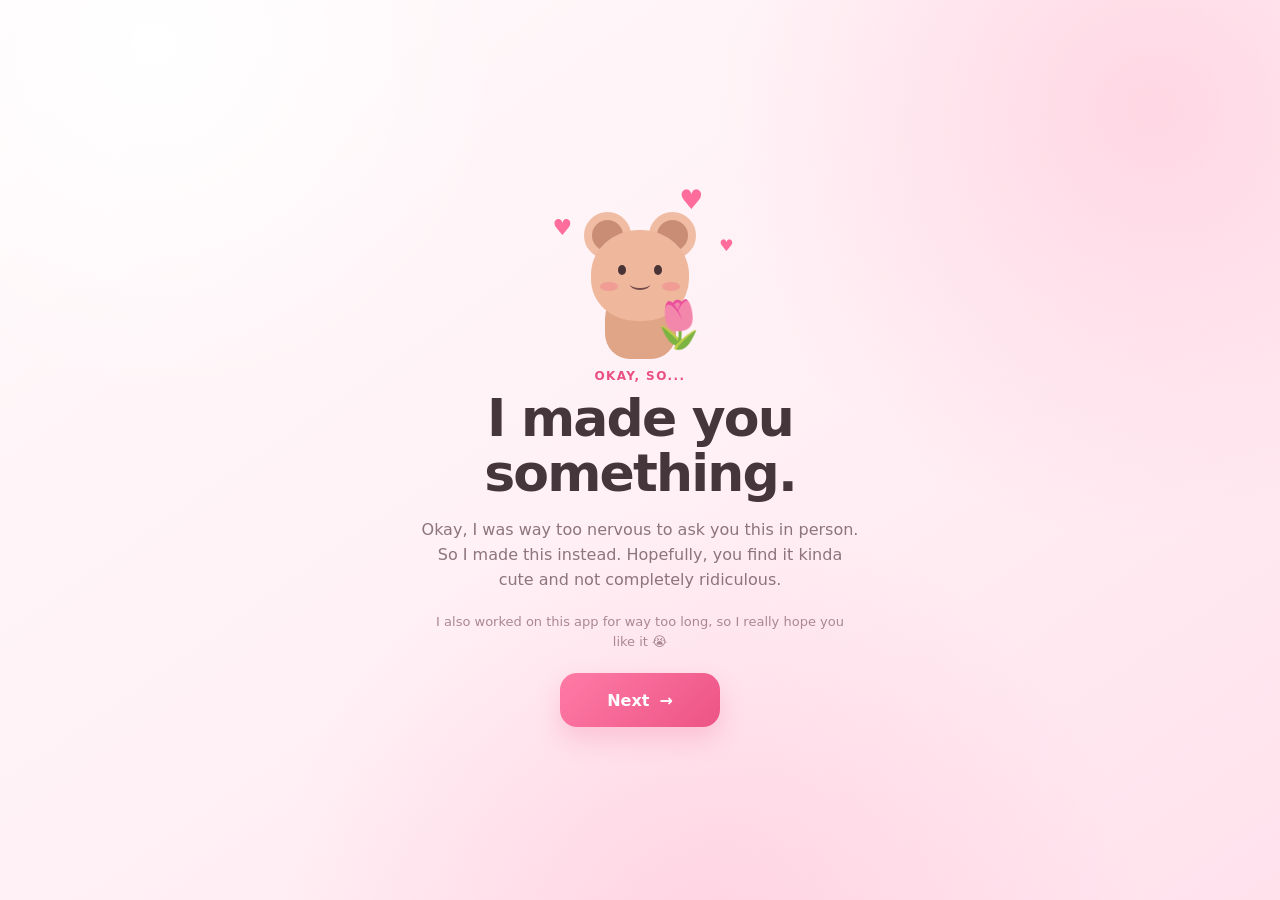
<file: index.html>
<!doctype html><html lang="en"><head><meta charset="utf-8"><meta name="viewport" content="width=device-width,initial-scale=1,viewport-fit=cover"><meta name="theme-color" content="#fff5f8"><title>I made you something :)</title><link rel="stylesheet" href="style.css"></head><body><div class="ambient" aria-hidden="true"><span>♡</span><span>♥</span><span>♡</span><span>♥</span><span>♡</span><span>♥</span></div><main class="app-shell">
<section class="screen active" id="introScreen"><div class="content"><div class="bear-art" aria-hidden="true"><span class="floating-heart fh1">♥</span><span class="floating-heart fh2">♥</span><span class="floating-heart fh3">♥</span><div class="bear"><div class="ear left"></div><div class="ear right"></div><div class="face"><i class="eye left-eye"></i><i class="eye right-eye"></i><i class="blush left-blush"></i><i class="blush right-blush"></i><i class="mouth"></i></div><div class="body"></div><div class="flower">🌷</div></div></div><p class="eyebrow">okay, so...</p><h1>I made you something.</h1><p class="lead">Okay, I was way too nervous to ask you this in person. So I made this instead. Hopefully, you find it kinda cute and not completely ridiculous.</p><p class="soft-copy">I also worked on this app for way too long, so I really hope you like it 😭</p><button class="primary-btn" data-next="questionScreen" type="button">Next <span>→</span></button></div></section>
<section class="screen" id="questionScreen"><div class="content"><div class="question-bear-wrap" id="questionBear" aria-hidden="true">
  <div class="question-bear">
    <div class="qb-ear qb-left"></div>
    <div class="qb-ear qb-right"></div>
    <div class="qb-face">
      <i class="qb-eye qb-eye-left"></i>
      <i class="qb-eye qb-eye-right"></i>
      <i class="qb-blush qb-blush-left"></i>
      <i class="qb-blush qb-blush-right"></i>
      <i class="qb-mouth"></i>
      <i class="tear tear-left"></i>
      <i class="tear tear-right"></i>
    </div>
    <div class="qb-body"></div>
    <div class="qb-heart">💗</div>
  </div>
  <div class="tear-heart-pool" aria-hidden="true">
    <span class="pool-heart p1">💧</span>
    <span class="pool-heart p2">💧</span>
    <span class="pool-heart p3">💧</span>
    <span class="pool-heart p4">💧</span>
    <span class="pool-heart p5">💧</span>
    <span class="pool-heart p6">💧</span>
    <span class="heart-outline">♡</span>
  </div>
</div><p class="eyebrow">the actual question...</p><h1>Will you come to Formal with me? 💕</h1><p class="lead">I thought it would be really nice to go together :)</p><div class="choice-zone"><button class="answer yes-btn" id="yesBtn" type="button">Yes 💗</button><button class="answer no-btn" id="noBtn" type="button">No 🙈</button></div><p class="micro-copy" id="noMessage" aria-live="polite">I wanted to ask you properly ♡</p></div></section>
<section class="screen" id="yesScreen"><div class="content"><div class="reaction-sticker">😂💗</div><p class="eyebrow">wait...</p><h1>Wait... actually?</h1><p class="big-line">You just made my day.</p><div class="message-card"><p>I just thought it would be really nice to go there together.</p><p>Once we’re there, we can hang out with our friends and just enjoy the night :)</p></div><p class="lead">I’ll message you a few days before Formal so we can figure out what time to go.</p><p class="soft-copy">Seriously though, I’m really glad you said yes 💕</p><p class="send-status" id="yesSendStatus" aria-live="polite"></p></div></section>
    <!-- FINAL NO -->
    <section class="screen" id="noFinalScreen" data-screen="no-final">
      <div class="content">
        <div class="finish-emoji" aria-hidden="true">🧸🤍</div>
        <p class="eyebrow">okay, fair enough</p>
        <h1>Okay, fair enough.</h1>

        <div class="message-card">
          <p>I hope you at least thought the app was kinda cute. I really didn’t mean to make you uncomfortable or make anything weird.</p>
          <p>I just thought it could be nice to get to know each other a bit better and maybe go to Formal together.</p>
          <p>I knew there was a pretty good chance you might say no, but I thought I’d shoot my shot anyway 😭</p>
          <p>We don’t talk heaps because I get pretty shy and overthink my English, especially when I’m worried I’ll say something dumb.</p>
        </div>

        <p class="lead">Anyway, I hope you liked the app a little. Have a good day :)</p>
        <p class="send-status" id="noSendStatus" aria-live="polite"></p>
      </div>
    </section>

  </main><script src="config.js"></script><script src="script.js"></script></body></html>
</file>
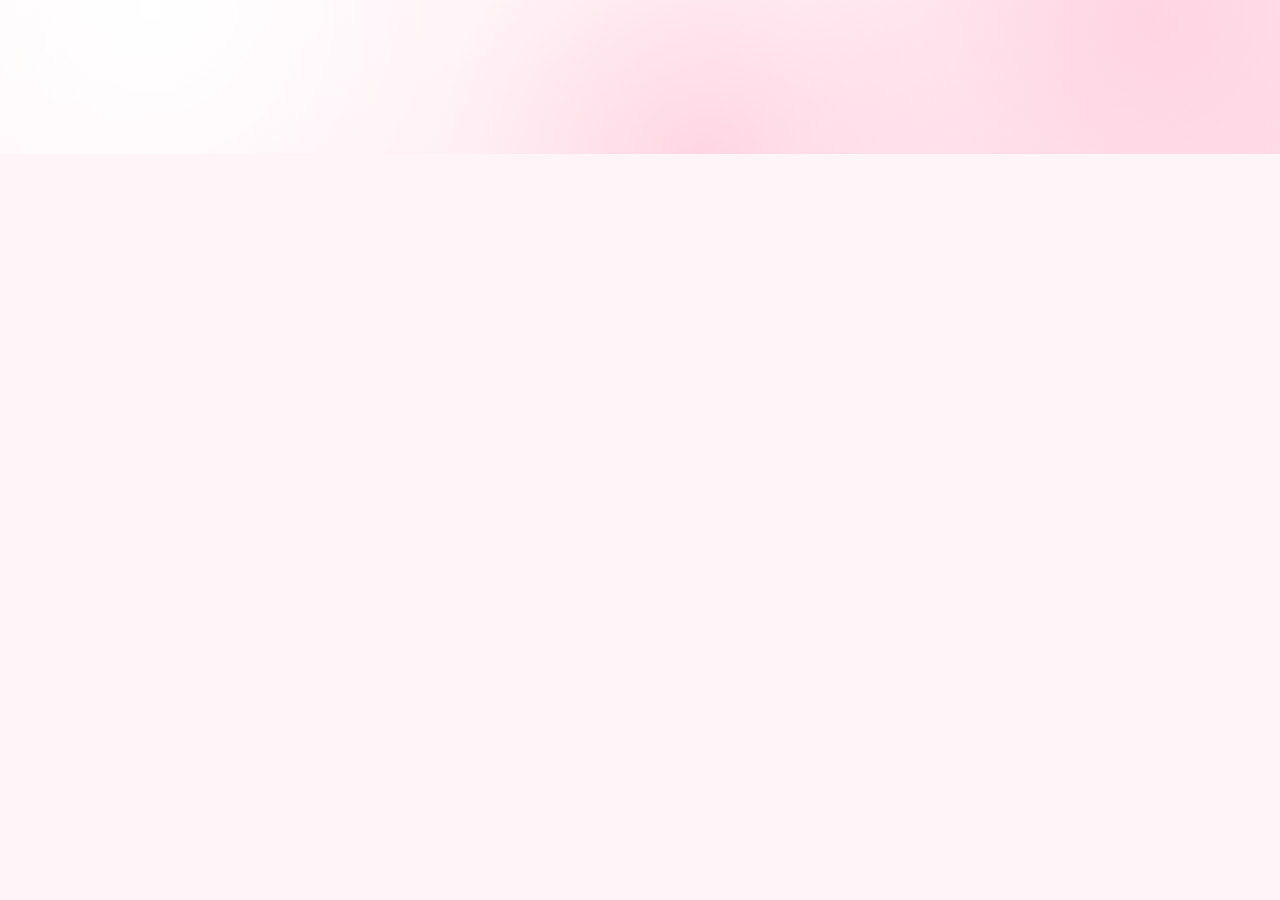
<file: yes.html>
<!doctype html><html lang="en"><head><meta charset="utf-8"><meta name="viewport" content="width=device-width,initial-scale=1,viewport-fit=cover"><meta name="theme-color" content="#fff3f7"><title>YAYYY 💕</title><link rel="stylesheet" href="style.css"></head><body><canvas id="confetti"></canvas><main class="screen"><section class="invite yes-view"><div class="celebrate">🧸 <span>💞</span> 🧸</div><h1>YAYYY!! 💕</h1><p class="sub">I’m genuinely so happy you said yes.</p><section class="pickup"><p class="mini">ONE LAST THING</p><h2>What time should I pick you up? 🚗💗</h2><p class="helper">Approximate is totally fine.</p><div id="pickupForm"><label for="pickupTime">Pickup time</label><div class="time-wrap"><input id="pickupTime" type="time" required></div><button class="send" id="submitTime" type="button">Send my time 💌</button></div><div class="done" id="successMessage" hidden><div>💞</div><h2>Perfect!</h2><p id="successText">I’ll see you then ♡</p></div></section><p class="status" id="notificationStatus" aria-live="polite"></p></section></main><script src="config.js"></script><script src="script.js"></script></body></html>
</file>
<file: style.css>
*{box-sizing:border-box}:root{--bg:#fff5f8;--pink:#ff6d9c;--pink-dark:#ea4f82;--pink-soft:#ffe6ef;--text:#44363b;--muted:#8d747d;--card:rgba(255,255,255,.78);--border:rgba(209,112,144,.18)}html,body{margin:0;min-height:100%;background:var(--bg)}body{color:var(--text);overflow-x:hidden;font-family:Roboto,system-ui,-apple-system,BlinkMacSystemFont,"Segoe UI",sans-serif;-webkit-font-smoothing:antialiased;background:radial-gradient(circle at 12% 5%,rgba(255,255,255,.98),transparent 25%),radial-gradient(circle at 90% 12%,rgba(255,205,221,.72),transparent 31%),radial-gradient(circle at 55% 105%,rgba(255,190,211,.50),transparent 37%),linear-gradient(145deg,#fffafb 0%,#fff0f5 55%,#ffe1ec 100%)}button,input{font:inherit}button{touch-action:manipulation;-webkit-tap-highlight-color:transparent}.app-shell{position:relative;width:100%;min-height:100vh;min-height:100dvh}.screen{display:none;width:100%;min-height:100vh;min-height:100dvh;place-items:center;padding:max(22px,env(safe-area-inset-top)) 18px max(26px,env(safe-area-inset-bottom))}.screen.active{display:grid;animation:screenIn .34s cubic-bezier(.2,.8,.2,1)}.content{width:min(100%,500px);margin:0 auto;text-align:center}.ambient{position:fixed;inset:0;pointer-events:none;overflow:hidden}.ambient span{position:absolute;bottom:-50px;color:rgba(241,90,138,.14);animation:rise linear infinite}.ambient span:nth-child(1){left:7%;font-size:22px;animation-duration:12s}.ambient span:nth-child(2){left:22%;font-size:31px;animation-duration:15s;animation-delay:3s}.ambient span:nth-child(3){left:43%;font-size:17px;animation-duration:11s;animation-delay:6s}.ambient span:nth-child(4){left:62%;font-size:27px;animation-duration:14s;animation-delay:1s}.ambient span:nth-child(5){left:78%;font-size:18px;animation-duration:12s;animation-delay:7s}.ambient span:nth-child(6){left:91%;font-size:25px;animation-duration:16s;animation-delay:4s}.bear-art{position:relative;width:215px;height:190px;margin:0 auto 10px}.bear{position:absolute;left:50%;bottom:0;width:128px;height:155px;transform:translateX(-50%);animation:bob 2s ease-in-out infinite}.ear{position:absolute;top:8px;width:47px;height:47px;border-radius:50%;background:#c98d75;border:8px solid #f0bca4}.ear.left{left:8px}.ear.right{right:8px}.face{position:absolute;z-index:2;left:15px;top:26px;width:98px;height:91px;border-radius:49% 49% 46% 46%;background:#efb89c}.body{position:absolute;left:29px;bottom:0;width:71px;height:73px;border-radius:45% 45% 35% 35%;background:#e0a486}.eye{position:absolute;top:35px;width:8px;height:10px;border-radius:50%;background:#493337}.left-eye{left:27px}.right-eye{right:27px}.blush{position:absolute;top:52px;width:18px;height:9px;border-radius:50%;background:rgba(245,93,132,.30)}.left-blush{left:9px}.right-blush{right:9px}.mouth{position:absolute;left:50%;top:48px;width:21px;height:12px;transform:translateX(-50%);border-bottom:2px solid #744a4a;border-radius:0 0 50% 50%}.flower{position:absolute;z-index:4;right:-3px;bottom:8px;font-size:46px;transform-origin:bottom center;animation:wiggle 1.5s ease-in-out infinite}.floating-heart{position:absolute;color:var(--pink);animation:heartFloat 1.7s ease-in-out infinite}.fh1{left:20px;top:46px;font-size:22px}.fh2{right:14px;top:67px;font-size:16px;animation-delay:.35s}.fh3{right:44px;top:15px;font-size:27px;animation-delay:.7s}.eyebrow{margin:0 0 8px;color:var(--pink-dark);font-size:12px;font-weight:800;letter-spacing:.12em;text-transform:uppercase}h1{max-width:480px;margin:0 auto;font-size:clamp(34px,9vw,52px);line-height:1.06;letter-spacing:-.035em;font-weight:800}.lead{max-width:440px;margin:17px auto 20px;color:var(--muted);font-size:16px;line-height:1.55;font-weight:500}.soft-copy{max-width:420px;margin:0 auto 22px;color:#aa8793;font-size:13px;line-height:1.5}.primary-btn{display:inline-flex;min-width:160px;min-height:54px;align-items:center;justify-content:center;gap:10px;padding:14px 24px;border:0;border-radius:17px;color:#fff;background:linear-gradient(135deg,#ff7aa6,#ec5486);box-shadow:0 12px 26px rgba(236,84,134,.22);font-size:16px;font-weight:800;cursor:pointer}.primary-btn.full{width:100%;margin-top:14px}.primary-btn:active{transform:scale(.98)}.mini-bear,.emoji-top,.reaction-sticker,.finish-emoji{margin-bottom:18px;font-size:72px;line-height:1}.reaction-sticker{font-size:64px}.big-line{margin:12px 0 22px;color:var(--pink-dark);font-size:22px;font-weight:800}.choice-zone{min-height:100px;display:flex;align-items:center;justify-content:center;gap:14px}.answer{min-width:116px;min-height:53px;padding:13px 22px;border:0;border-radius:16px;font-size:17px;font-weight:800;cursor:pointer;transform-origin:center;transition:transform .25s ease,opacity .2s ease,box-shadow .2s ease}.yes-btn{color:#fff;background:linear-gradient(135deg,#ff79a4,#ed5587);box-shadow:0 10px 24px rgba(237,85,135,.22)}.no-btn{color:#67525a;background:#f2f1f2;border:1px solid rgba(99,77,86,.06)}.micro-copy{min-height:22px;margin:3px 0 0;color:#a98b95;font-size:13px}.message-card{width:100%;margin:22px auto;padding:20px 18px;border:1px solid var(--border);border-radius:22px;background:var(--card);backdrop-filter:blur(14px)}.message-card p{margin:0;color:#725b64;font-size:15px;line-height:1.6}.message-card p+p{margin-top:12px}.stacked-options{display:grid;gap:12px;margin-top:22px}.option-card{width:100%;min-height:78px;display:grid;grid-template-columns:48px 1fr auto;gap:13px;align-items:center;padding:14px 15px;border:1px solid var(--border);border-radius:20px;color:var(--text);background:rgba(255,255,255,.78);text-align:left;cursor:pointer}.option-card:active{transform:scale(.99)}.option-icon{display:grid;width:46px;height:46px;place-items:center;border-radius:14px;background:var(--pink-soft);font-size:22px}.option-card strong{display:block;margin-bottom:3px;font-size:15px}.option-card small{color:var(--muted);font-size:12px}.arrow{color:var(--pink-dark);font-size:21px}.field-label{display:block;margin:23px 0 7px;color:#725c64;text-align:left;font-size:12px;font-weight:800}.field-wrap{display:flex;width:100%;min-width:0;align-items:center;padding:14px 15px;border:1.5px solid #ffd1df;border-radius:16px;background:#fffafd}.field-wrap:focus-within{border-color:#ff87ac;box-shadow:0 0 0 4px rgba(255,135,172,.11)}.field-wrap input{display:block;width:100%;min-width:0;padding:0;border:0;outline:0;color:var(--text);background:transparent;font-size:16px}.time-field input{font-size:18px;font-weight:800}.validation,.send-status{min-height:20px;margin:11px 0 0;color:#a17e8a;font-size:12px}.summary-card{display:grid;gap:10px;margin:22px 0}.summary-card div{padding:14px 15px;border:1px solid var(--border);border-radius:18px;background:rgba(255,255,255,.72);text-align:left}.summary-card span{display:block;margin-bottom:5px;color:var(--muted);font-size:11px;font-weight:800;text-transform:uppercase;letter-spacing:.08em}.summary-card strong{display:block;overflow-wrap:anywhere;font-size:15px}@keyframes screenIn{from{opacity:0;transform:translateY(8px)}to{opacity:1;transform:none}}@keyframes bob{0%,100%{transform:translateX(-50%) translateY(0)}50%{transform:translateX(-50%) translateY(-7px)}}@keyframes wiggle{0%,100%{transform:rotate(8deg)}50%{transform:rotate(18deg)}}@keyframes heartFloat{0%,100%{transform:translateY(0);opacity:.6}50%{transform:translateY(-8px);opacity:1}}@keyframes rise{from{transform:translateY(0);opacity:0}15%{opacity:.7}85%{opacity:.5}to{transform:translateY(-115vh) rotate(45deg);opacity:0}}@media(max-width:390px){.screen{padding-left:14px;padding-right:14px}.bear-art{transform:scale(.92);margin-top:-6px;margin-bottom:0}.choice-zone{gap:10px}.answer{min-width:105px;padding:12px 17px}.mini-bear,.emoji-top{font-size:64px}}@media(max-height:720px) and (orientation:portrait){.bear-art{transform:scale(.83);margin-top:-18px;margin-bottom:-14px}.lead{margin-top:12px;margin-bottom:15px}.soft-copy{margin-bottom:16px}}@media(prefers-reduced-motion:reduce){*,*::before,*::after{animation-duration:.001ms!important;animation-iteration-count:1!important}}
/* Question bear: turns into a crying bear after the 5th No tap */
.question-bear-wrap{
  position:relative;
  width:190px;
  height:162px;
  margin:0 auto 16px;
}
.question-bear{
  position:absolute;
  left:50%;
  bottom:16px;
  width:116px;
  height:132px;
  transform:translateX(-50%);
  animation:questionBearBob 2s ease-in-out infinite;
  transition:filter .3s ease, transform .3s ease;
}
.qb-ear{
  position:absolute;
  top:5px;
  width:42px;
  height:42px;
  border-radius:50%;
  background:#c98d75;
  border:7px solid #f0bca4;
}
.qb-left{left:7px}.qb-right{right:7px}
.qb-face{
  position:absolute;
  z-index:2;
  left:13px;
  top:23px;
  width:90px;
  height:83px;
  border-radius:49% 49% 46% 46%;
  background:#efb89c;
}
.qb-body{
  position:absolute;
  left:26px;
  bottom:0;
  width:65px;
  height:64px;
  border-radius:45% 45% 35% 35%;
  background:#e0a486;
}
.qb-eye{
  position:absolute;
  top:31px;
  width:8px;
  height:9px;
  border-radius:50%;
  background:#493337;
  transition:all .25s ease;
}
.qb-eye-left{left:25px}.qb-eye-right{right:25px}
.qb-blush{
  position:absolute;
  top:48px;
  width:17px;
  height:8px;
  border-radius:50%;
  background:rgba(245,93,132,.28);
}
.qb-blush-left{left:8px}.qb-blush-right{right:8px}
.qb-mouth{
  position:absolute;
  left:50%;
  top:44px;
  width:19px;
  height:11px;
  transform:translateX(-50%);
  border-bottom:2px solid #744a4a;
  border-radius:0 0 50% 50%;
  transition:all .25s ease;
}
.qb-heart{
  position:absolute;
  z-index:3;
  right:-8px;
  bottom:12px;
  font-size:30px;
  animation:qbHeartBeat 1.25s ease-in-out infinite;
  transition:opacity .25s ease, transform .25s ease;
}
.tear{
  position:absolute;
  z-index:5;
  top:42px;
  width:8px;
  height:15px;
  border-radius:60% 60% 70% 70%;
  background:linear-gradient(to bottom,#92d9ff,#59bff6);
  opacity:0;
  transform:scale(.35);
}
.tear-left{left:24px}.tear-right{right:24px}
.tear-heart-pool{
  position:absolute;
  left:50%;
  bottom:0;
  width:118px;
  height:42px;
  transform:translateX(-50%) scale(.7);
  opacity:0;
  transition:opacity .35s ease, transform .35s ease;
}
.pool-heart{
  position:absolute;
  font-size:14px;
  filter:saturate(.9);
}
.pool-heart.p1{left:22px;top:15px}
.pool-heart.p2{left:37px;top:23px}
.pool-heart.p3{left:50px;top:28px}
.pool-heart.p4{right:37px;top:23px}
.pool-heart.p5{right:22px;top:15px}
.pool-heart.p6{left:50px;top:8px}
.heart-outline{
  position:absolute;
  left:50%;
  top:-3px;
  transform:translateX(-50%);
  color:#73c7f3;
  font-size:58px;
  line-height:1;
  opacity:.82;
}
/* Crying state */
.question-bear-wrap.crying .question-bear{
  animation:cryingShake 1.7s ease-in-out infinite;
}
.question-bear-wrap.crying .qb-eye{
  top:34px;
  height:5px;
  border-radius:50%;
}
.question-bear-wrap.crying .qb-mouth{
  top:57px;
  width:20px;
  height:11px;
  border-bottom:0;
  border-top:2px solid #744a4a;
  border-radius:50% 50% 0 0;
}
.question-bear-wrap.crying .qb-heart{
  opacity:.55;
  transform:rotate(-10deg) scale(.9);
}
.question-bear-wrap.crying .tear{
  opacity:1;
  animation:tearDrop 1.05s ease-in infinite;
}
.question-bear-wrap.crying .tear-right{
  animation-delay:.38s;
}
.question-bear-wrap.crying .tear-heart-pool{
  opacity:1;
  transform:translateX(-50%) scale(1);
  animation:poolPulse 1.6s ease-in-out infinite;
}
@keyframes questionBearBob{
  0%,100%{transform:translateX(-50%) translateY(0)}
  50%{transform:translateX(-50%) translateY(-6px)}
}
@keyframes qbHeartBeat{
  0%,100%{transform:scale(1)}
  22%{transform:scale(1.16)}
  44%{transform:scale(1)}
}
@keyframes cryingShake{
  0%,100%{transform:translateX(-50%) translateY(0) rotate(0)}
  25%{transform:translateX(-50%) translateY(2px) rotate(-1deg)}
  50%{transform:translateX(-50%) translateY(0) rotate(1deg)}
  75%{transform:translateX(-50%) translateY(2px) rotate(-1deg)}
}
@keyframes tearDrop{
  0%{transform:translateY(0) scale(.6);opacity:0}
  18%{opacity:1}
  75%{opacity:1}
  100%{transform:translateY(58px) scale(1);opacity:0}
}
@keyframes poolPulse{
  0%,100%{transform:translateX(-50%) scale(.96)}
  50%{transform:translateX(-50%) scale(1.04)}
}

.quiet-link{
  display:block;
  margin:14px auto 0;
  padding:8px 10px;
  border:0;
  background:transparent;
  color:#a78b95;
  font-size:12px;
  font-weight:600;
  text-decoration:underline;
  text-underline-offset:3px;
  cursor:pointer;
}
.quiet-link:active{opacity:.7}


/* V5.4: runaway No after the 4th tap */
.no-btn{
  --no-scale:1;
  transform:scale(var(--no-scale));
}
.no-btn.runaway-no{
  position:fixed;
  z-index:999;
  margin:0;
  min-width:96px;
  min-height:46px;
  transform:scale(var(--no-scale));
  transition:left .13s ease,top .13s ease,transform .18s ease;
  box-shadow:0 10px 25px rgba(68,54,59,.13);
}
.no-btn.no-stopped{
  position:static;
  left:auto;
  top:auto;
  transform:scale(var(--no-scale));
}
</file>
